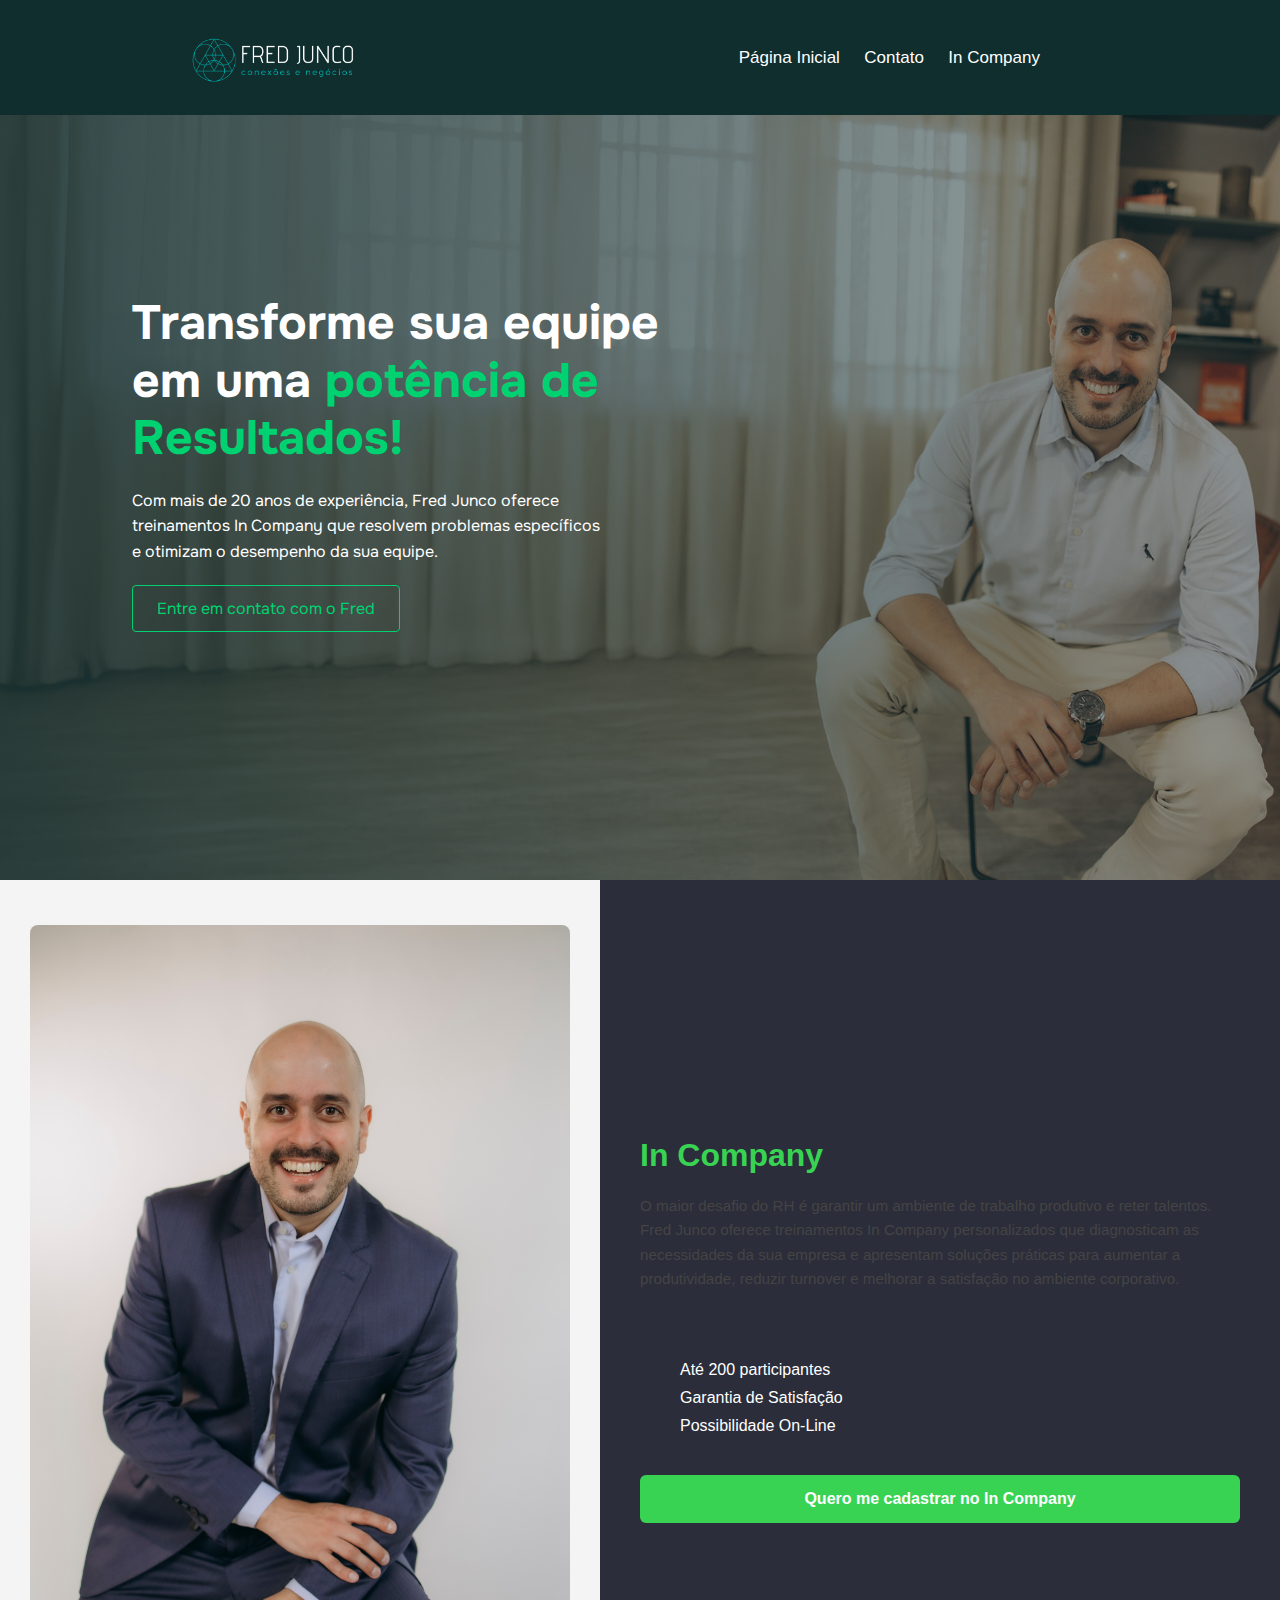
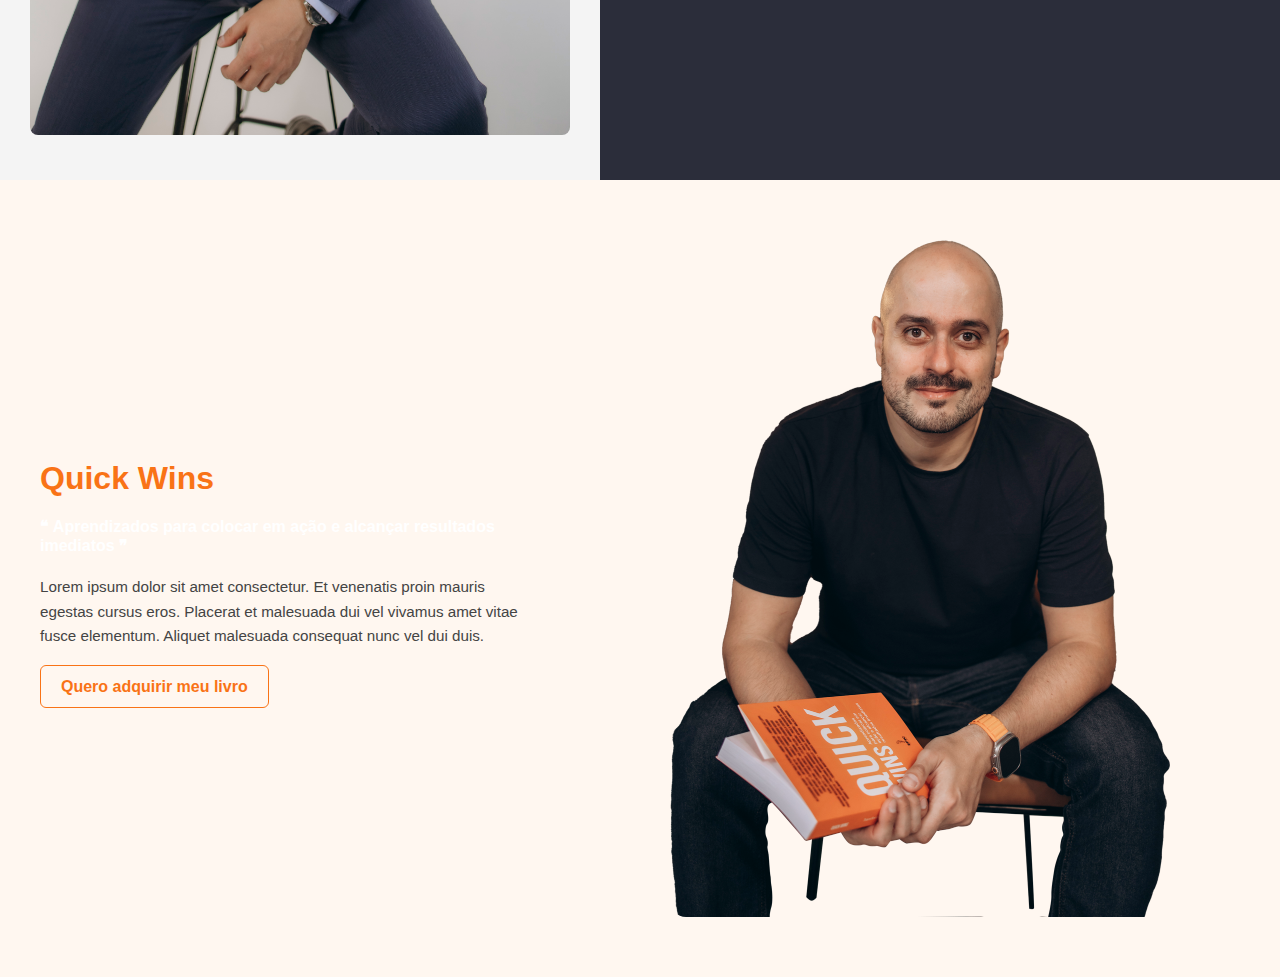
<file: index.html>
<!DOCTYPE html>
<html lang="pt-br">

<head>
  <meta charset="UTF-8">
  <meta name="viewport" content="width=device-width, initial-scale=1.0">
  <title>Document</title>
  <link rel="stylesheet" href="./css/style.css">
</head>

<body>

  <header>
    <img class="imagem-cabecario" src="./img/936eb0de17693043cc57fab54c814955c2e62791 copy.png" alt="">

    <nav class="nav-bar">
      <a class="nav-1" href="#">Página Inicial</a>
      <a class="nav-2" href="#">Contato</a>
      <a class="nav-3" href="#">In Company</a>
    </nav>
  </header>

  <section class="cabecario">

    <section class="imagem-fundo">

      <section class="texto-foda">
        <div class="texto">
          <div class="textoabacaxi">


            <h1>Transforme sua equipe em uma<span> potência de Resultados!</span></h1>
            <p>
              Com mais de 20 anos de experiência, Fred Junco oferece<br>
              treinamentos In Company que resolvem problemas específicos<br>
              e otimizam o desempenho da sua equipe.
            </p>
            <a href="#" class="botao">Entre em contato com o Fred</a>

          </div>


        </div>
      </section>
    </section>

  </section>


  <div class="container">
    <div class="left">
      <img src="./img/6fac9bad4147ddc4fbdf58d3026b7ef8d40d6055.jpg" alt="Fred Junco" class="profile-img" />
    </div>
    <div class="right">
      <h1><span class="highlight">In Company</span></h1>
      <p class="description">
        O maior desafio do RH é garantir um ambiente de trabalho produtivo e reter talentos. Fred Junco oferece treinamentos In Company personalizados que diagnosticam as necessidades da sua empresa e apresentam soluções práticas para aumentar a produtividade, reduzir turnover e melhorar a satisfação no ambiente corporativo.
      </p>
      <ul class="benefits">
        <li> Até 200 participantes</li>
        <li> Garantia de Satisfação</li>
        <li> Possibilidade On-Line</li>
      </ul>
      <a href="#" class="cta-button">Quero me cadastrar no In Company</a>
    </div>
  </div>

  <div class="quick-wins-section">
  <div class="quick-wins-left">
    <h2><span class="highlight-orange">Quick Wins</span></h2>
    <p class="quote">❝ Aprendizados para colocar em ação e alcançar resultados imediatos ❞</p>
    <p class="description">
      Lorem ipsum dolor sit amet consectetur. Et venenatis proin mauris egestas cursus eros. Placerat et malesuada dui vel vivamus amet vitae fusce elementum. Aliquet malesuada consequat nunc vel dui duis. 
    </p>
    <a href="#" class="orange-button">Quero adquirir meu livro</a>
  </div>
  <div class="quick-wins-right">
    <img src="./img/c880fb5602ab1ee39c79d60963ca563d7e9a0b5b.png" alt="Quick Wins - Fred Junco segurando livro" class="quick-img" />
  </div>
</div>


</body>

</html>
</file>
<file: css/style.css>
@import url('https://fonts.googleapis.com/css2?family=Onest:wght@100..900&display=swap');

*{
  margin: 0px;
}

.hero>img{
  width: 100%;
}

.imagem-cabecario{
  margin-bottom: 10px;
  margin-top: 15px;
  margin-left: 150px;
  height: 50px; 
  
}

/* Estilo do cabeçalho */
header {
  display: flex;
  justify-content: space-between;
  align-items: center;
  background-color: #0f2e2d;
  padding: 20px 40px;
  color: white;
  width: 193,3vh;
}

.logo {
  font-size: 24px;
  font-weight: bold;
}

.nav-bar a {
  color: white;
  text-decoration: none;
  margin-left: 20px;
  font-size: 17px;
  
}
.nav-3{
  margin-right: 200px;
  color:white
}
.nav-bar a:hover {
  text-decoration: underline;
}

.texto-foda {
  margin-top: 100px ;
  background-size: cover;
  padding: 80px 20px;
  color: white;
  margin-left: -190 px;
  margin-right: 466px;
  display: flex;
  font-family: 'Onest';
}

.testeabacaxi {
  display: flex;  
  justify-content: space-between;
  max-width: 1200px;
  margin: 0 auto;
  flex-wrap: wrap;
  text-align: center;
}

.textoabacaxi {
  flex: 1 1 50%;
  max-width: 550px;
}

.textoabacaxi h1 {
  font-size: 3.0rem;
  line-height: 1.2;
  font-weight: bold;
}

.textoabacaxi span {
  color: #00d271;
  
}

.textoabacaxi p {
  margin-top: 20px;
  line-height: 1.6;
  color: white;
  
}

.botao {
  display: inline-block;
  margin-top: 20px;
  padding: 12px 24px;
  border: 1px solid #00d271;
  color: #00d271;
  border-radius: 4px;
  text-decoration: none;
  transition: 0.3s;
}

.botao:hover {
  background-color: #00d271;
  color: white;
}


.imagem-fundo{
  background:
  linear-gradient(to right, rgba(28, 52, 51, 0.9), rgba(28, 52, 51, 0.4)),
   url("../img/cd926ef74ddfc37891aaff78871b25bb04bcec85.jpg");
  width: 203,4vh;
  height: 85vh;
  display: flex;
  background-size: cover;
  justify-content: center;
  background-position: center;
}

html {
  font-family: 'Arial', sans-serif;
  background-color: #1e1f29;
  color: #fff;
  height: 100%;
}

.container {
  display: flex;
  width: 100vw;
  height: 100vh;
  overflow: hidden;
}

.left {
  flex: 1;
  background-color: #f4f4f4;
  display: flex;
  justify-content: center;
  align-items: center;
}

.profile-img {
  max-width: 90%;
  height: auto;
  border-radius: 8px;
  object-fit: cover;
}

.right {
  flex: 1;
  background-color: #2b2d3a;
  padding: 60px 40px;
  display: flex;
  flex-direction: column;
  justify-content: center;
}

.highlight {
  color: #39d353;
  font-size: 2rem;
}

.description {
  font-size: 1rem;
  margin-top: 20px;
  line-height: 1.6;
}

.benefits {
  list-style: none;
  margin-top: 30px;
  margin-bottom: 30px;
}

.benefits li {
  margin: 10px 0;
  font-size: 1rem;
}

.cta-button {
  background-color: #39d353;
  color: #fff;
  text-decoration: none;
  padding: 15px 20px;
  border-radius: 6px;
  text-align: center;
  display: inline-block;
  font-weight: bold;
  transition: background-color 0.3s ease;
}

.cta-button:hover {
  background-color: #2ca745;
}

.quick-wins-section {
  display: flex;
  justify-content: center;
  align-items: center;
  background-color: #fff7f0;
  padding: 60px 40px;
  gap: 60px;
}

.quick-wins-left {
  flex: 1;
  max-width: 500px;
}

.quick-wins-right {
  flex: 1;
  display: flex;
  justify-content: center;
}

.quick-img {
  max-width: 500px;
  border-radius: 16px;
  object-fit: cover;
}

.highlight-orange {
  color: #f97316;
  font-size: 2rem;
  font-weight: bold;
}

.quote {
  font-weight: bold;
  margin: 20px 0 10px;
  font-size: 1rem;
}

.description {
  font-size: 0.95rem;
  color: #444;
  line-height: 1.6;
  margin-bottom: 30px;
}

.orange-button {
  padding: 12px 20px;
  border: 1px solid #f97316;
  color: #f97316;
  text-decoration: none;
  border-radius: 6px;
  font-weight: bold;
  transition: background-color 0.3s ease;
}

.orange-button:hover {
  background-color: #f97316;
  color: #fff;
}
</file>
